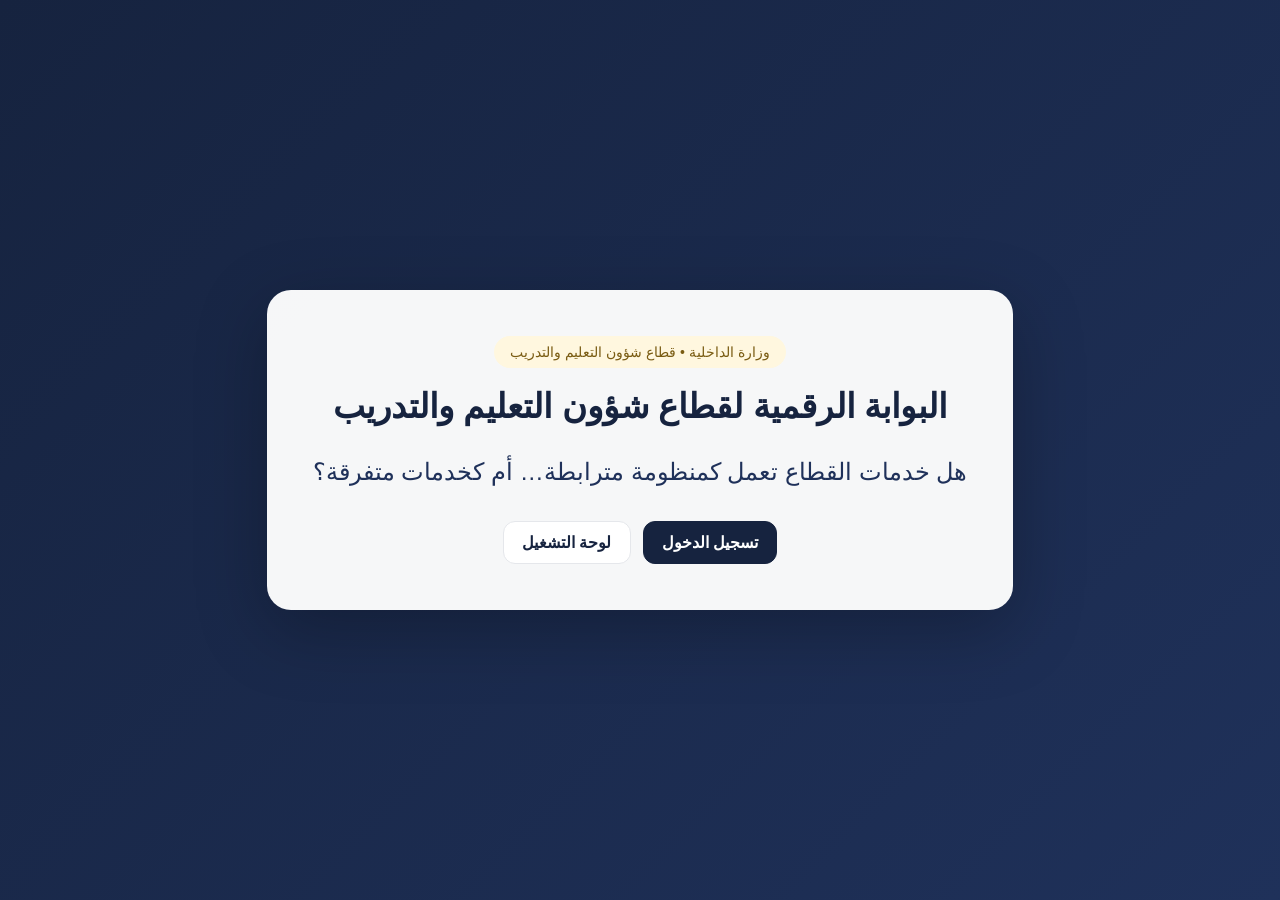
<file: index.html>
<!DOCTYPE html>
<html lang="ar" dir="rtl">
<head>
  <meta charset="UTF-8" />
  <meta name="viewport" content="width=device-width, initial-scale=1.0" />
  <title>البوابة الرقمية لقطاع شؤون التعليم والتدريب</title>
  <link rel="stylesheet" href="css/style.css" />
</head>
<body>
  <main class="landing">
    <section class="hero">
      <div class="badge">وزارة الداخلية • قطاع شؤون التعليم والتدريب</div>
      <h1>البوابة الرقمية لقطاع شؤون التعليم والتدريب</h1>
      <p class="question">هل خدمات القطاع تعمل كمنظومة مترابطة… أم كخدمات متفرقة؟</p>
      <div class="actions">
        <a class="btn primary" href="login.html">تسجيل الدخول</a>
        <a class="btn" href="dashboard.html">لوحة التشغيل</a>
      </div>
    </section>
  </main>
</body>
</html>
</file>
<file: css/style.css>
:root {
  --navy: #16233f;
  --navy-2: #1f315a;
  --gold: #c8a24a;
  --bg: #f4f6f9;
  --card: #ffffff;
  --text: #1f2937;
  --muted: #6b7280;
  --danger: #b91c1c;
  --border: #e5e7eb;
}

* { box-sizing: border-box; }

body {
  margin: 0;
  font-family: Tahoma, Arial, sans-serif;
  background: var(--bg);
  color: var(--text);
}

a { text-decoration: none; }

.landing {
  min-height: 100vh;
  display: grid;
  place-items: center;
  padding: 24px;
  background: linear-gradient(135deg, var(--navy), var(--navy-2));
}

.hero {
  max-width: 900px;
  background: rgba(255,255,255,0.96);
  border-radius: 24px;
  padding: 46px;
  text-align: center;
  box-shadow: 0 20px 70px rgba(0,0,0,0.25);
}

.badge {
  display: inline-block;
  background: #fff7df;
  color: #7a5c13;
  padding: 8px 16px;
  border-radius: 999px;
  margin-bottom: 18px;
  font-size: 14px;
}

.hero h1 { margin: 0 0 18px; font-size: 34px; color: var(--navy); }
.question { font-size: 24px; line-height: 1.8; color: var(--navy-2); }

.actions { display: flex; gap: 12px; justify-content: center; flex-wrap: wrap; margin-top: 28px; }

.btn {
  border: 1px solid var(--border);
  border-radius: 12px;
  padding: 11px 18px;
  background: white;
  color: var(--navy);
  cursor: pointer;
  font-weight: bold;
}

.btn.primary {
  background: var(--navy);
  color: white;
  border-color: var(--navy);
}

.btn.danger {
  background: var(--danger);
  color: white;
  border-color: var(--danger);
}

.btn.full { width: 100%; margin-top: 16px; }

.auth-page {
  min-height: 100vh;
  display: grid;
  place-items: center;
  padding: 24px;
}

.auth-card {
  width: 100%;
  max-width: 420px;
  background: white;
  border-radius: 18px;
  padding: 28px;
  box-shadow: 0 12px 40px rgba(0,0,0,0.08);
}

.auth-card h1 { margin: 0 0 6px; color: var(--navy); }
.auth-card p { color: var(--muted); margin-top: 0; }

label {
  display: block;
  margin: 14px 0 6px;
  font-weight: bold;
  color: var(--navy);
}

input, select, textarea {
  width: 100%;
  border: 1px solid var(--border);
  border-radius: 10px;
  padding: 11px;
  font-family: inherit;
  background: white;
}

.message {
  margin-top: 14px;
  color: var(--muted);
  font-size: 14px;
}

.topbar {
  background: var(--navy);
  color: white;
  padding: 22px 28px;
  display: flex;
  justify-content: space-between;
  align-items: center;
  gap: 16px;
}

.topbar h1 { margin: 0 0 4px; }
.topbar p { margin: 0; color: #d1d5db; }

.layout {
  max-width: 1200px;
  margin: 24px auto;
  padding: 0 18px 40px;
  display: grid;
  gap: 18px;
}

.panel {
  background: var(--card);
  border: 1px solid var(--border);
  border-radius: 18px;
  padding: 20px;
  box-shadow: 0 8px 25px rgba(0,0,0,0.04);
}

.panel h2 { margin: 0 0 16px; color: var(--navy); }

.profile-box {
  display: grid;
  gap: 8px;
  color: var(--text);
}

.grid-form {
  display: grid;
  grid-template-columns: repeat(2, minmax(0, 1fr));
  gap: 14px;
}

.wide { grid-column: 1 / -1; }

.section-head {
  display: flex;
  justify-content: space-between;
  align-items: center;
  gap: 12px;
  flex-wrap: wrap;
}

.filters {
  display: flex;
  gap: 10px;
  min-width: 320px;
}

.table-wrap { overflow-x: auto; }

table {
  width: 100%;
  border-collapse: collapse;
  min-width: 850px;
}

th, td {
  border-bottom: 1px solid var(--border);
  padding: 12px;
  text-align: right;
  vertical-align: top;
}

th {
  background: #f9fafb;
  color: var(--navy);
}

.small-actions {
  display: flex;
  gap: 8px;
  flex-wrap: wrap;
}

.small-btn {
  padding: 6px 10px;
  border: 1px solid var(--border);
  border-radius: 8px;
  background: white;
  cursor: pointer;
}

.small-btn.delete { color: var(--danger); }

@media (max-width: 720px) {
  .hero { padding: 28px; }
  .hero h1 { font-size: 25px; }
  .question { font-size: 20px; }
  .topbar { flex-direction: column; align-items: flex-start; }
  .grid-form { grid-template-columns: 1fr; }
  .filters { width: 100%; min-width: 0; flex-direction: column; }
}
</file>
